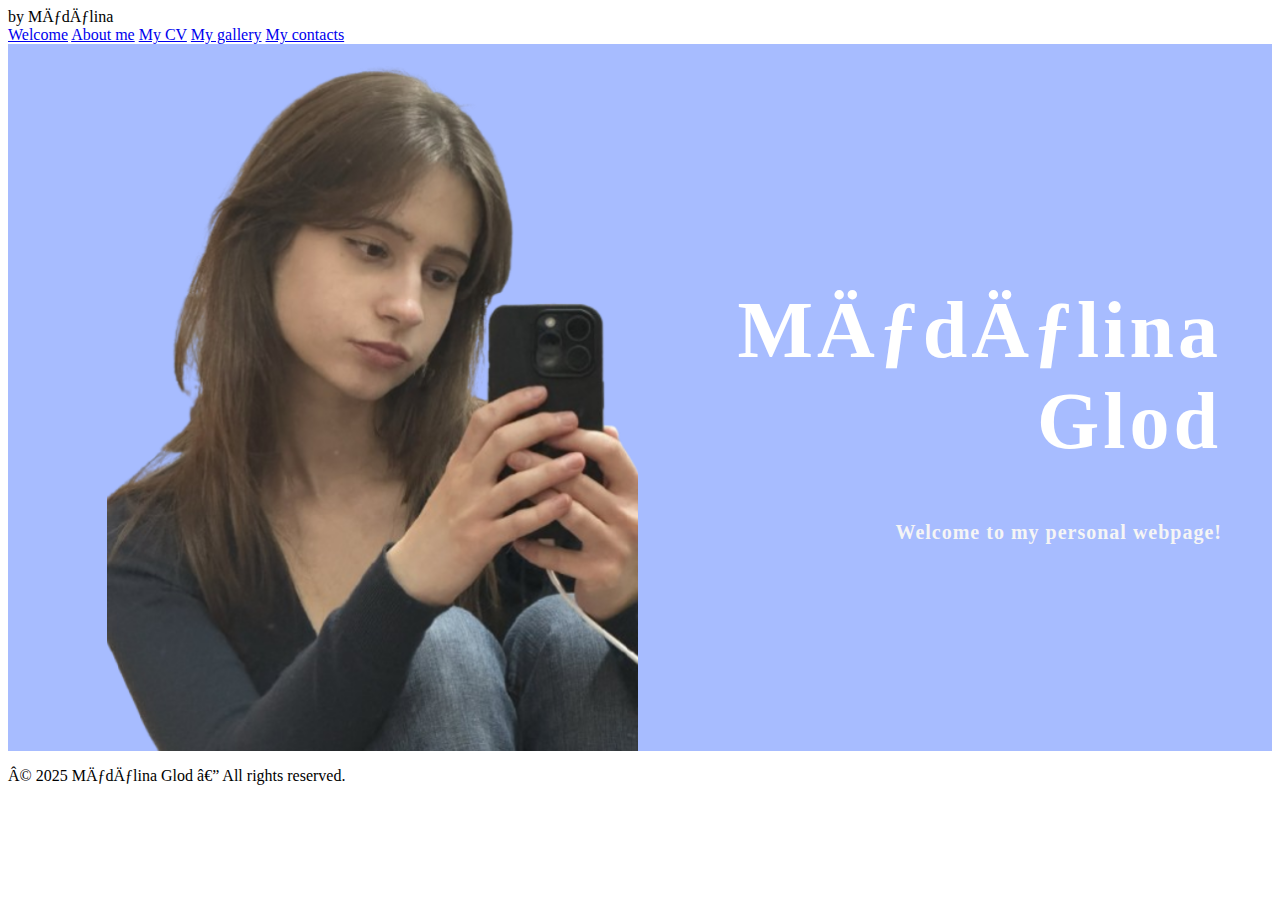
<file: index.html>
<!DOCTYPE <html>
<html lang="en">

<head>
  <title> Welcome page </title>
  <link rel="stylesheet" href="css/index.css">
  <meta http-equiv="refresh" content="30” />
    <meta charset=" UTF-8">
  <meta name="viewport" content="width=device-width, initial-scale=1.0" />
</head>

<body>
  <header>
    <div class="logo">by Mădălina</div>
    <nav>
      <a href="index.html" class="active">Welcome</a>
      <a href="about.html">About me</a>
      <a href="cv.html">My CV</a>
      <a href="gallery.html">My gallery</a>
      <a href="contact.html">My contacts</a>
    </nav>
  </header>
  <section class="index">
    <img src="images/selfie.png" alt="Madalina">
    <div class="index-content">
      <h1>Mădălina Glod</h1>
      <p>Welcome to my personal webpage! </p>
      </p>
    </div>
  </section>
  <footer>
    <p>© 2025 Mădălina Glod — All rights reserved.</p>
  </footer>
</body>

</html>
</file>
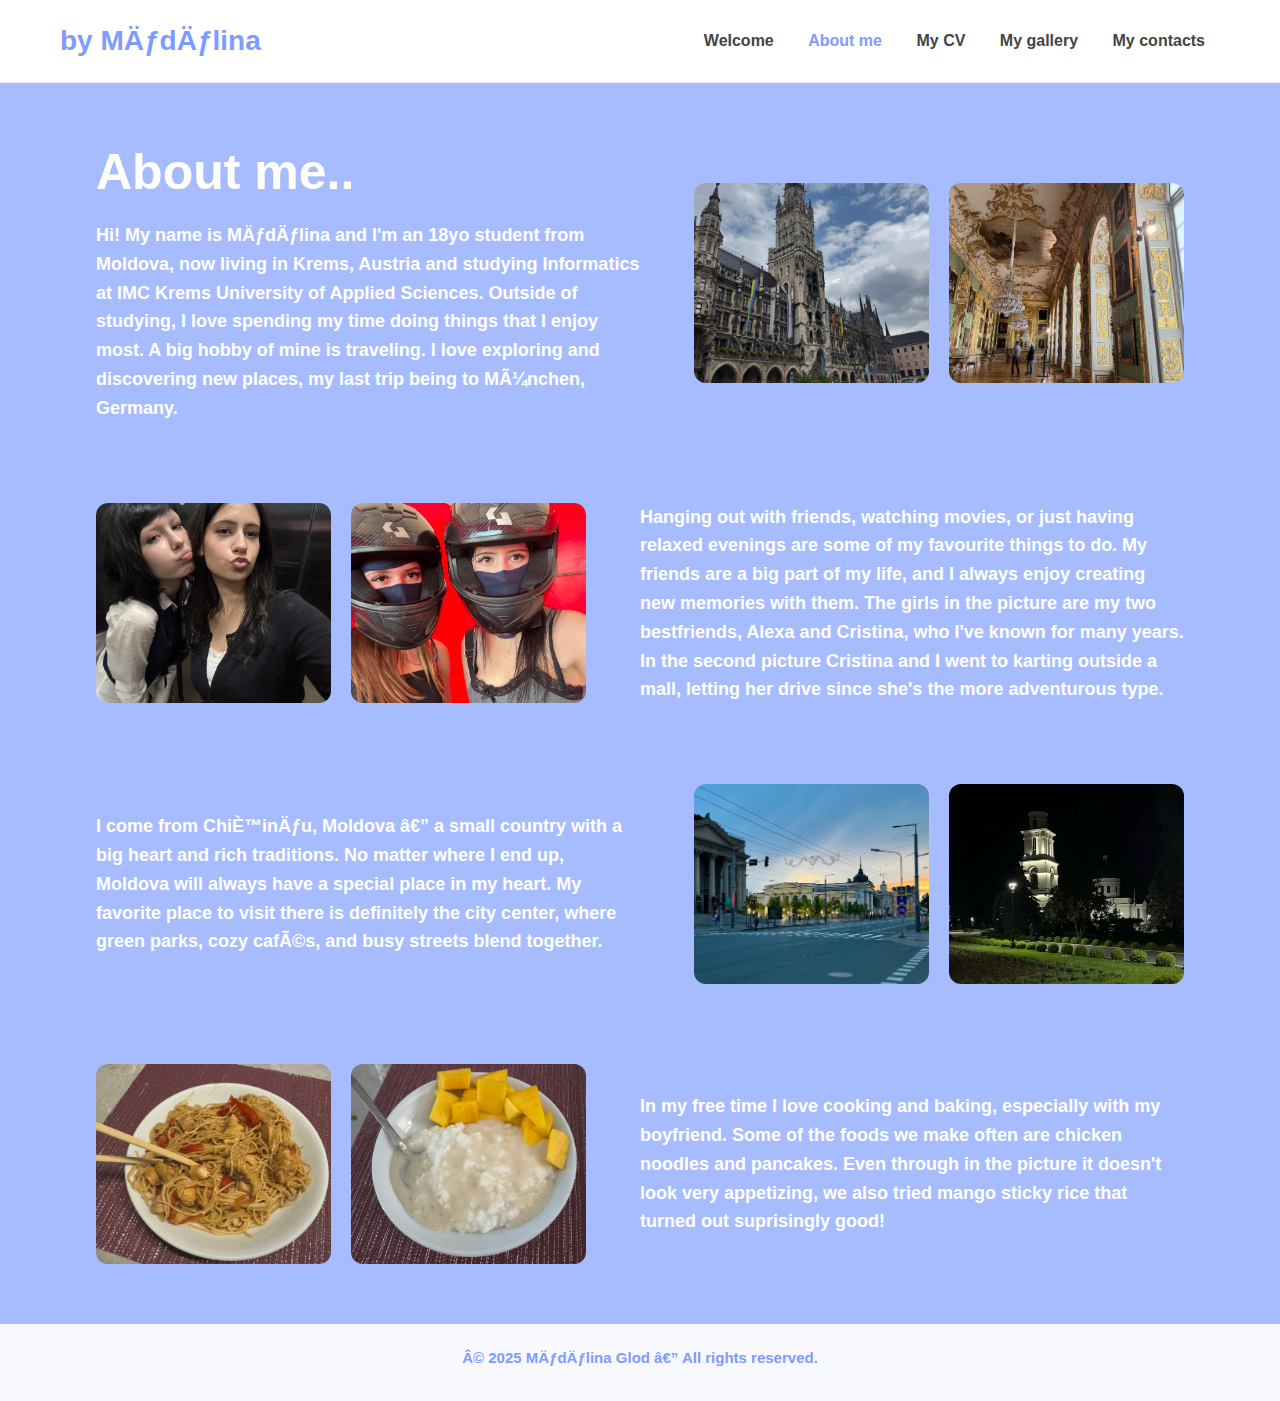
<file: about.html>
<!DOCTYPE <html>
<html lang="en">

<head>
    <title> About me page </title>
    <link rel="stylesheet" href="css/about.css">
    <meta http-equiv="refresh" content="30” />
    <meta charset=" UTF-8">
    <meta name="viewport" content="width=device-width, initial-scale=1.0" />
</head>

<body>
    <header>
        <div class="logo">by Mădălina</div>
        <nav>
            <a href="index.html">Welcome</a>
            <a href="about.html" class="active">About me</a>
            <a href="cv.html">My CV</a>
            <a href="gallery.html">My gallery</a>
            <a href="contact.html">My contacts</a>
        </nav>
    </header>

    <section class="about">

        <div class="about-container">
            <div class="about-text">
                <h1>About me..</h1>
                <p>
                    Hi! My name is Mădălina and I'm an 18yo student from Moldova, now living in Krems, Austria
                    and studying Informatics at IMC Krems University of Applied Sciences. Outside of studying,
                    I love spending my time doing things that I enjoy most. A big hobby of mine is traveling.
                    I love exploring and discovering new places, my last trip being to München, Germany.
                </p>
            </div>
            <div class="photos">
                <img src="images/center.jpg" alt="center">
                <img src="images/residenz.jpg" alt="residenz">
            </div>
        </div>

        <div class="about-container reverse">
            <div class="photos">
                <img src="images/friends.jpg" alt="friends">
                <img src="images/friends_.jpg" alt="friends">
            </div>
            <div class="about-text">
                <p>
                    Hanging out with friends, watching movies, or just having relaxed evenings are some of my favourite
                    things to do. My friends are a big part of my life, and I always enjoy creating new memories with
                    them. The girls in the picture are my two
                    bestfriends, Alexa and Cristina, who I've known for many years. In the second picture Cristina and I
                    went to karting outside a mall, letting her drive
                    since she's the more adventurous type.
                </p>
            </div>
        </div>

        <div class="about-container">
            <div class="about-text">
                <p>
                    I come from Chișinău, Moldova — a small country with a big heart and rich traditions. No matter
                    where I end up,
                    Moldova will always have a special place in my heart. My favorite place to visit there is definitely
                    the city
                    center, where green parks, cozy cafés, and busy streets blend together.
                </p>
            </div>
            <div class="photos">
                <img src="images/centru.jpg" alt="centru">
                <img src="images/catedrala.jpg" alt="catedrala">
            </div>
        </div>

        <div class="about-container reverse">
            <div class="photos">
                <img src="images/noodles.jpg" alt="noodles">
                <img src="images/rice.jpg" alt="rice">
            </div>
            <div class="about-text">
                <p>
                    In my free time I love cooking and baking, especially with my boyfriend. Some of the foods we make
                    often are chicken noodles and pancakes.
                    Even through in the picture it doesn't look very appetizing, we also tried mango sticky rice that
                    turned out suprisingly good!
                </p>
            </div>
        </div>

    </section>

    <footer>
        <p>© 2025 Mădălina Glod — All rights reserved.</p>
    </footer>
</body>

</html>
</file>
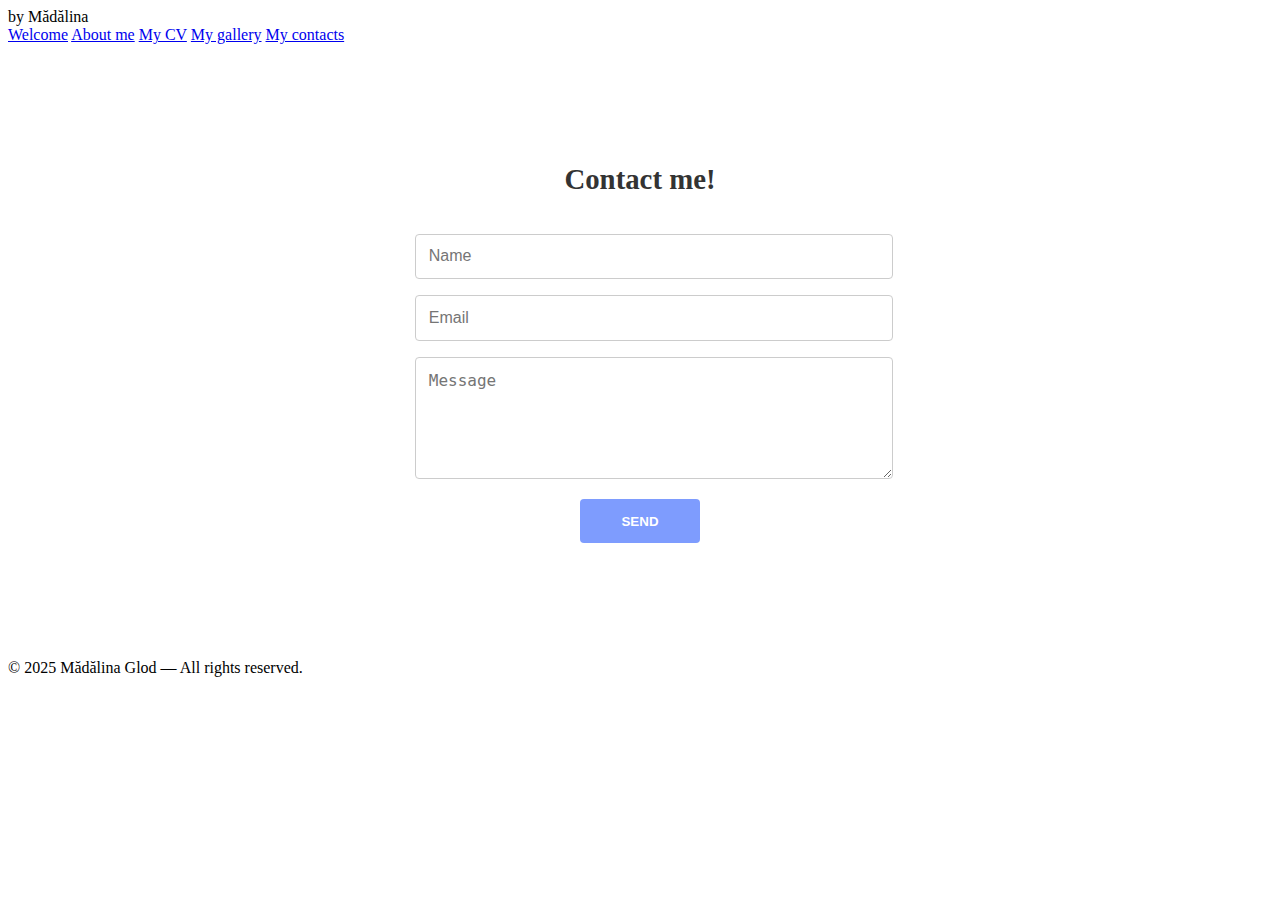
<file: contact.html>
<!DOCTYPE html>
<html lang="en">

<head>
  <title>Contact</title>
  <link rel="stylesheet" href="css/contact.css">
  <meta charset="UTF-8">
  <meta name="viewport" content="width=device-width, initial-scale=1.0">
</head>

<body>
  <header>
    <div class="logo">by Mădălina</div>
    <nav>
      <a href="index.html">Welcome</a>
      <a href="about.html">About me</a>
      <a href="cv.html">My CV</a>
      <a href="gallery.html">My gallery</a>
      <a href="contact.html" class="active">My contacts</a>
    </nav>
  </header>

  <section class="contact-section">
    <div class="contact-container">
      <h1>Contact me!</h1>
      <br>
      <form class="contact-form" action="https://formspree.io/f/xdkpqgvl" method="POST">
        <!--used the code from formspree.io-->
        <input type="text" name="name" placeholder="Name" required>
        <input type="email" name="email" placeholder="Email" required>
        <textarea name="message" rows="5" placeholder="Message" required></textarea>
        <button type="submit">SEND</button>
      </form>
    </div>
  </section>

  <footer>
    <p>© 2025 Mădălina Glod — All rights reserved.</p>
  </footer>
</body>

</html>
</file>
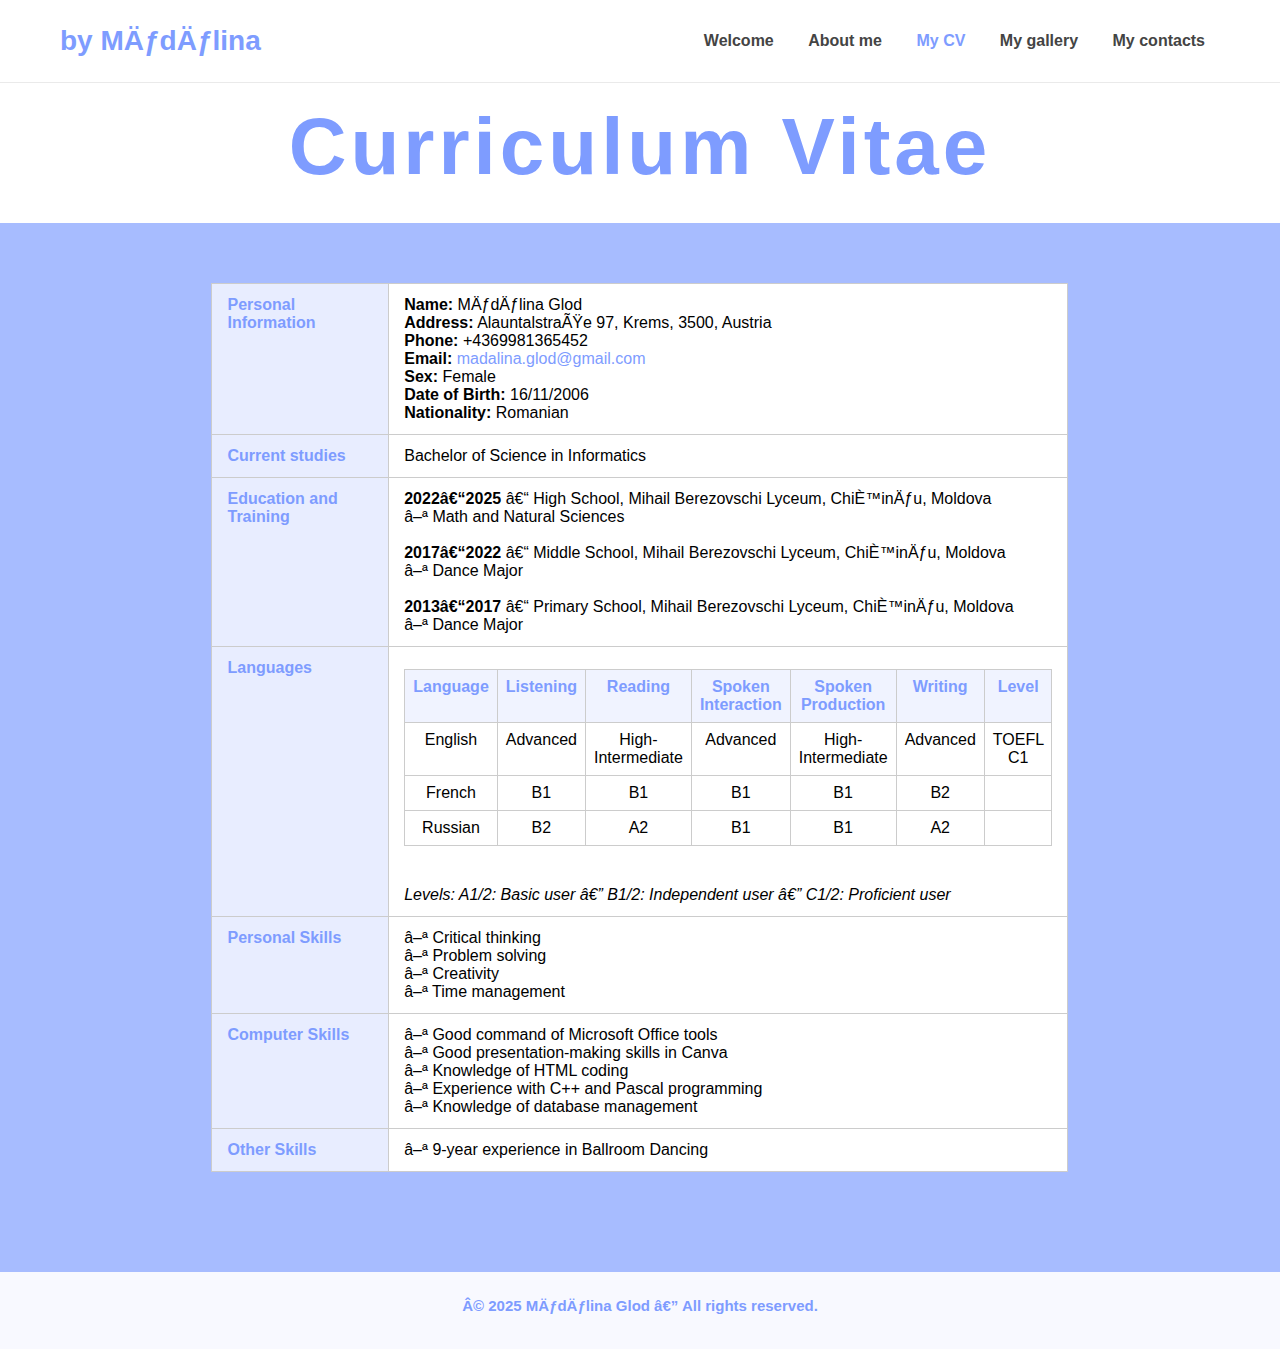
<file: cv.html>
<!DOCTYPE <html>
<html lang="en">

<head>
  <title> CV page </title>
  <link rel="stylesheet" href="css/cv.css">
  <meta http-equiv="refresh" content="30” />
    <meta charset=" UTF-8">
  <meta name="viewport" content="width=device-width, initial-scale=1.0" />
</head>

<body>
  <header>
    <div class="logo">by Mădălina</div>
    <nav>
      <a href="index.html">Welcome</a>
      <a href="about.html">About me</a>
      <a href="cv.html" class="active">My CV</a>
      <a href="gallery.html">My gallery</a>
      <a href="contact.html">My contacts</a>
    </nav>
  </header>
  <br>
  <h1> Curriculum Vitae </h1>

  <section class="cv">
    <div class="cv-container">

      <table>
        <tr>
          <th>Personal Information</th>
          <td>
            <strong>Name:</strong> Mădălina Glod<br>
            <strong>Address:</strong> Alauntalstraße 97, Krems, 3500, Austria<br>
            <strong>Phone:</strong> +4369981365452<br>
            <strong>Email:</strong> <a href="mailto:madalina.glod@gmail.com">madalina.glod@gmail.com</a><br>
            <strong>Sex:</strong> Female<br>
            <strong>Date of Birth:</strong> 16/11/2006<br>
            <strong>Nationality:</strong> Romanian
          </td>
        </tr>
        <tr>
          <th>Current studies</th>
          <td>Bachelor of Science in Informatics</td>
        </tr>
        <tr>
          <th>Education and Training</th>
          <td>
            <strong>2022–2025</strong> – High School, Mihail Berezovschi Lyceum, Chișinău, Moldova<br>
            ▪ Math and Natural Sciences<br><br>
            <strong>2017–2022</strong> – Middle School, Mihail Berezovschi Lyceum, Chișinău, Moldova<br>
            ▪ Dance Major<br><br>
            <strong>2013–2017</strong> – Primary School, Mihail Berezovschi Lyceum, Chișinău, Moldova<br>
            ▪ Dance Major
          </td>
        </tr>
        <tr>
          <th>Languages</th>
          <td>
            <table class="inner-table">
              <tr>
                <th>Language</th>
                <th>Listening</th>
                <th>Reading</th>
                <th>Spoken Interaction</th>
                <th>Spoken Production</th>
                <th>Writing</th>
                <th>Level</th>
              </tr>
              <tr>
                <td>English</td>
                <td>Advanced</td>
                <td>High-Intermediate</td>
                <td>Advanced</td>
                <td>High-Intermediate</td>
                <td>Advanced</td>
                <td>TOEFL C1</td>
              </tr>
              <tr>
                <td>French</td>
                <td>B1</td>
                <td>B1</td>
                <td>B1</td>
                <td>B1</td>
                <td>B2</td>
                <td></td>
              </tr>
              <tr>
                <td>Russian</td>
                <td>B2</td>
                <td>A2</td>
                <td>B1</td>
                <td>B1</td>
                <td>A2</td>
                <td></td>
              </tr>
            </table>
            <em>Levels: A1/2: Basic user — B1/2: Independent user — C1/2: Proficient user</em>
          </td>
        </tr>
        <tr>
          <th>Personal Skills</th>
          <td>
            ▪ Critical thinking<br>
            ▪ Problem solving<br>
            ▪ Creativity<br>
            ▪ Time management
          </td>
        </tr>
        <tr>
          <th>Computer Skills</th>
          <td>
            ▪ Good command of Microsoft Office tools<br>
            ▪ Good presentation-making skills in Canva<br>
            ▪ Knowledge of HTML coding<br>
            ▪ Experience with C++ and Pascal programming<br>
            ▪ Knowledge of database management
          </td>
        </tr>
        <tr>
          <th>Other Skills</th>
          <td>▪ 9-year experience in Ballroom Dancing</td>
        </tr>
      </table>
</body>

</html>
</div>
</section>
<footer>
  <p>© 2025 Mădălina Glod — All rights reserved.</p>
</footer>
</body>

</html>
</file>
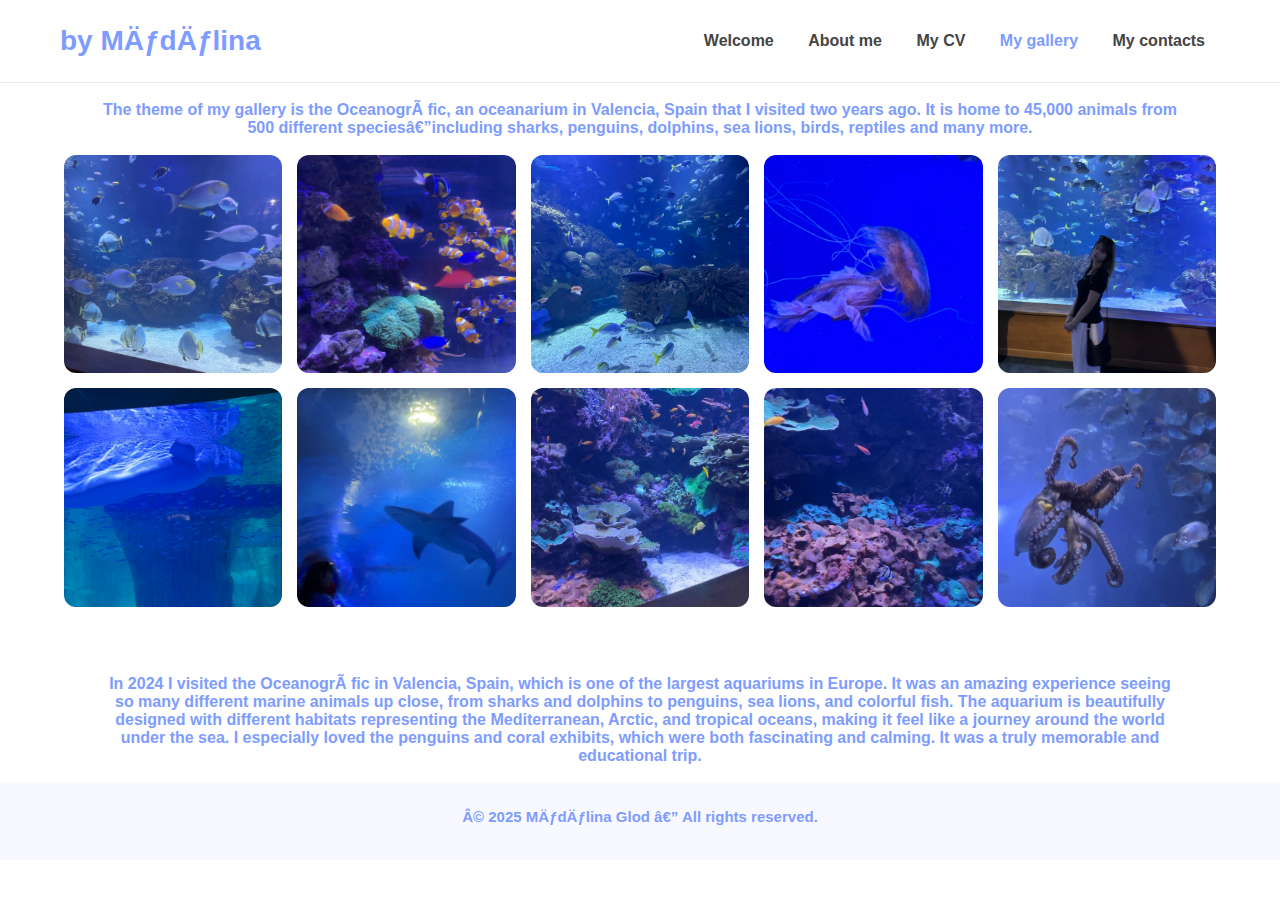
<file: gallery.html>
<!DOCTYPE <html>
<html lang="en">

<head>
  <title> Gallery </title>
  <link rel="stylesheet" href="css/gallery.css">
  <meta http-equiv="refresh" content="30” />
    <meta charset=" UTF-8">
  <meta name="viewport" content="width=device-width, initial-scale=1.0" />
</head>

<body>
  <header>
    <div class="logo">by Mădălina </div>
    <nav>
      <a href="index.html">Welcome</a>
      <a href="about.html">About me</a>
      <a href="cv.html">My CV</a>
      <a href="gallery.html" class="active">My gallery</a>
      <a href="contact.html">My contacts</a>
    </nav>
  </header>
  <br>
  <p>The theme of my gallery is the Oceanogràfic, an oceanarium in Valencia, Spain that I visited two years ago. It is
    home to 45,000
    animals from 500 different species—including sharks, penguins, dolphins, sea lions, birds, reptiles and many more.
  </p>
  <br>
  <section class="gallery">
    <img src="images/fish.jpg" alt="fish">
    <img src="images/fishh.jpg" alt="fish">
    <img src="images/fishhh.jpg" alt="fish">
    <img src="images/jellyfish.jpg" alt="fish">
    <img src="images/me.jpg" alt="fish">
    <img src="images/whale.jpg" alt="fish">
    <img src="images/shark.jpg" alt="fish">
    <img src="images/corals.jpg" alt="fish">
    <img src="images/coral.jpg" alt="fish">
    <img src="images/octopus.jpg" alt="fish">
    </div>
  </section>
  <br>
  <p>In 2024 I visited the Oceanogràfic in Valencia, Spain, which is one of the largest aquariums in Europe.
    It was an amazing experience seeing so many different marine animals up close, from sharks and dolphins to penguins,
    sea lions,
    and colorful fish. The aquarium is beautifully designed with different habitats representing the Mediterranean,
    Arctic,
    and tropical oceans, making it feel like a journey around the world under the sea. I especially loved the penguins
    and coral
    exhibits, which were both fascinating and calming. It was a truly memorable and educational trip.</p>
  <br>
  <footer>
    <p>© 2025 Mădălina Glod — All rights reserved.</p>
  </footer>
</body>

</html>
</file>
<file: css/index.css>
.index {
  position: relative;
  width: 100%;
  height: 80%;
  background: rgb(167, 188, 255);
  display: flex;
  justify-content: center;
  align-items: center;
  overflow: hidden;   /*https://www.w3schools.com/css/css_overflow.asp*/
}

.index img {
  width: 100%;
  height: 100%;
  object-fit: contain;
}

.index-content {
  color: #fff;
  font-weight: 600;
  text-align: right;
  padding-right: 50px;
}

.index-content h1 {
  font-size: 80px;
  font-weight: 800;
  letter-spacing: 4px;
  color: white;
}

.index-content p {
  font-size: 20px;
  margin-top: 15px;
  letter-spacing: 1px;
  color: #f5f5f5;
}
</file>
<file: css/about.css>
* {
  margin: 0;
  padding: 0;
  box-sizing: border-box;
}

body {
  font-family: 'Poppins', Arial, sans-serif;
  background-color: #ffffff;
}

header {
  display: flex;
  justify-content: space-between;
  align-items: center;
  padding: 25px 60px;
  border-bottom: 1px solid #eaeaea;
  background-color: #fff;
}


.logo {
  font-size: 28px;
  font-weight: 600;
  color: rgb(126, 156, 255);
}

nav a {
  text-decoration: none;
  color: #444;
  margin: 0 15px;
  font-weight: 600;

}

nav a.active {
  color: rgb(126, 156, 255);
}

nav a:hover {
  color: rgb(126, 156, 255);
}

.about {
  width: 100%;
  background: rgb(167, 188, 255);
  display: flex;
  flex-direction: column;
  align-items: center;
  gap: 80px;
  padding: 60px 0;

}

.about-container {
  display: flex;
  justify-content: space-between;
  align-items: center;
  width: 85%;
  gap: 40px;
}

.about-container.reverse {
  /*getting the text on the right and the photos on the left*/
  flex-direction: reverse;
}

.about-text {
  width: 50%;
  color: #fff;
  font-family: 'Poppins', Arial, sans-serif;
}

.about-text h1 {
  font-size: 50px;
  margin-bottom: 20px;
}

.about-text p {
  font-size: 18px;
  line-height: 1.6;
  font-weight: 600;

}

.photos {
  width: 45%;
  display: grid;
  grid-template-columns: repeat(2, 1fr);
  gap: 20px;
}

.photos img {
  width: 100%;
  height: 200px;
  border-radius: 12px;
  object-fit: cover;
  transition: transform 0.3s ease;
}

.photos img:hover {
  transform: scale(1.05);
}


footer {
  background-color: #f8f9ff;
  text-align: center;
  padding: 25px 10px;
  font-size: 15px;
}

footer p {
  margin-bottom: 10px;
  color: rgb(126, 156, 255);
  font-weight: 600;
}
</file>
<file: css/contact.css>
.contact-section {
  flex: 1;
  display: flex;
  justify-content: center;
  align-items: center;
  padding: 60px 20px;
}

.contact-container {
  background-color: #fff;
  padding: 2.5rem 3rem;
  border-radius: 8px;
  width: 100%;
  max-width: 450px;
  text-align: center;
}

.contact-container h1 {
  font-size: 1.8rem;
  font-weight: 600;
  color: #333;
}

.contact-form input,
.contact-form textarea {
  width: 100%;
  padding: 0.8rem;
  margin-bottom: 1rem;
  border: 1px solid #ccc;
  border-radius: 4px;
  font-size: 1rem;
  outline: none;
  transition: border-color 0.3s, box-shadow 0.3s;
}

.contact-form input:focus,
.contact-form textarea:focus {
  border-color: rgb(167, 188, 255);
}

.contact-form button {
  width: 120px;
  padding: 0.9rem;
  background-color: rgb(126, 156, 254);
  color: white;
  border: none;
  border-radius: 4px;
  font-weight: 600;
  cursor: pointer;
  transition: background-color 0.3s ease;
}

.contact-form button:hover {
  background-color: rgb(167, 188, 255);
}
</file>
<file: css/cv.css>
* {
  margin: 0;
  padding: 0;
  box-sizing: border-box;
}

body {
  font-family: 'Poppins', Arial, sans-serif;
  background-color: #ffffff;
}

header {
  display: flex;
  justify-content: space-between;
  align-items: center;
  padding: 25px 60px;
  border-bottom: 1px solid #eaeaea;
  background-color: #fff;
}


.logo {
  font-size: 28px;
  font-weight: 600;
  color: rgb(126, 156, 255);
}

nav a {
  text-decoration: none;
  color: #444;
  margin: 0 15px;
  font-weight: 600;

}

nav a.active {
  color: rgb(126, 156, 255);
}

nav a:hover {
  color: rgb(126, 156, 255);
}

.cv {
  background-color: rgb(167, 188, 255);
  padding: 60px 0;
  display: flex;
  height: auto;
  justify-content: center;
}

h1 {
  text-align: center;
  color: rgb(126, 156, 255);
  margin-bottom: 30px;
  font-size: 80px;
  font-weight: 800;
  letter-spacing: 4px;
}

table {
  width: 80%;
  height: 50%;
  border-collapse: collapse;
  margin-bottom: 40px;
  margin-left: auto;
  margin-right: auto;
}

th,
td {
  border: 1px solid #ccc;
  padding: 12px 15px;
  vertical-align: top;
}

th {
  background-color: #e8edff;
  text-align: left;
  width: 25%;
  color: rgb(126, 156, 255);
  font-weight: 600;
}

td {
  background-color: #fff;
}

.inner-table {
  width: 100%;
  border-collapse: collapse;
  /*https://www.w3schools.com/cssref/pr_border-collapse.php*/
  margin-top: 10px;
}

.inner-table th,
.inner-table td {
  border: 1px solid #ccc;
  padding: 8px;
  text-align: center;
}

.inner-table th {
  background-color: #f0f3ff;
}

a {
  color: rgb(126, 156, 255);
  text-decoration: none;
}

a:hover {
  text-decoration: underline;
}

footer {
  background-color: #f8f9ff;
  text-align: center;
  padding: 25px 10px;
  font-size: 15px;
}

footer p {
  margin-bottom: 10px;
  color: rgb(126, 156, 255);
  font-weight: 600;
}
</file>
<file: css/gallery.css>
* {
  margin: 0;
  padding: 0;
  box-sizing: border-box;
}

body {
  font-family: 'Poppins', Arial, sans-serif;
  background-color: #ffffff;
}

header {
  display: flex;
  justify-content: space-between;
  align-items: center;
  padding: 25px 60px;
  border-bottom: 1px solid #eaeaea;
  background-color: #fff;
}


.logo {
  font-size: 28px;
  font-weight: 600;
  color: rgb(126, 156, 255);
}

nav a {
  text-decoration: none;
  color: #444;
  margin: 0 15px;
  font-weight: 600;

}

nav a.active {
  color: rgb(126, 156, 255);
}

nav a:hover {
  color: rgb(126, 156, 255);
}

p {
  text-align: center;
  color: rgb(126, 156, 255);
  margin-left: 100px;
  margin-right: 100px;
  font-weight: 600;
}

.gallery {
  display: grid;
  grid-template-columns: repeat(5, 1fr);
  gap: 15px;
  width: 90%;
  max-width: 1700px;
  margin: 0 auto 50px;
}

.gallery img {
  width: 100%;
  aspect-ratio: 1 / 1;
  object-fit: cover;
  border-radius: 12px;
  transition: transform 0.3s;
}

.gallery img:hover {
  transform: scale(1.05);
}

footer {
  background-color: #f8f9ff;
  text-align: center;
  padding: 25px 10px;
  font-size: 15px;
}

footer p {
  margin-bottom: 10px;
  color: rgb(126, 156, 255);
  font-weight: 600;
}
</file>
